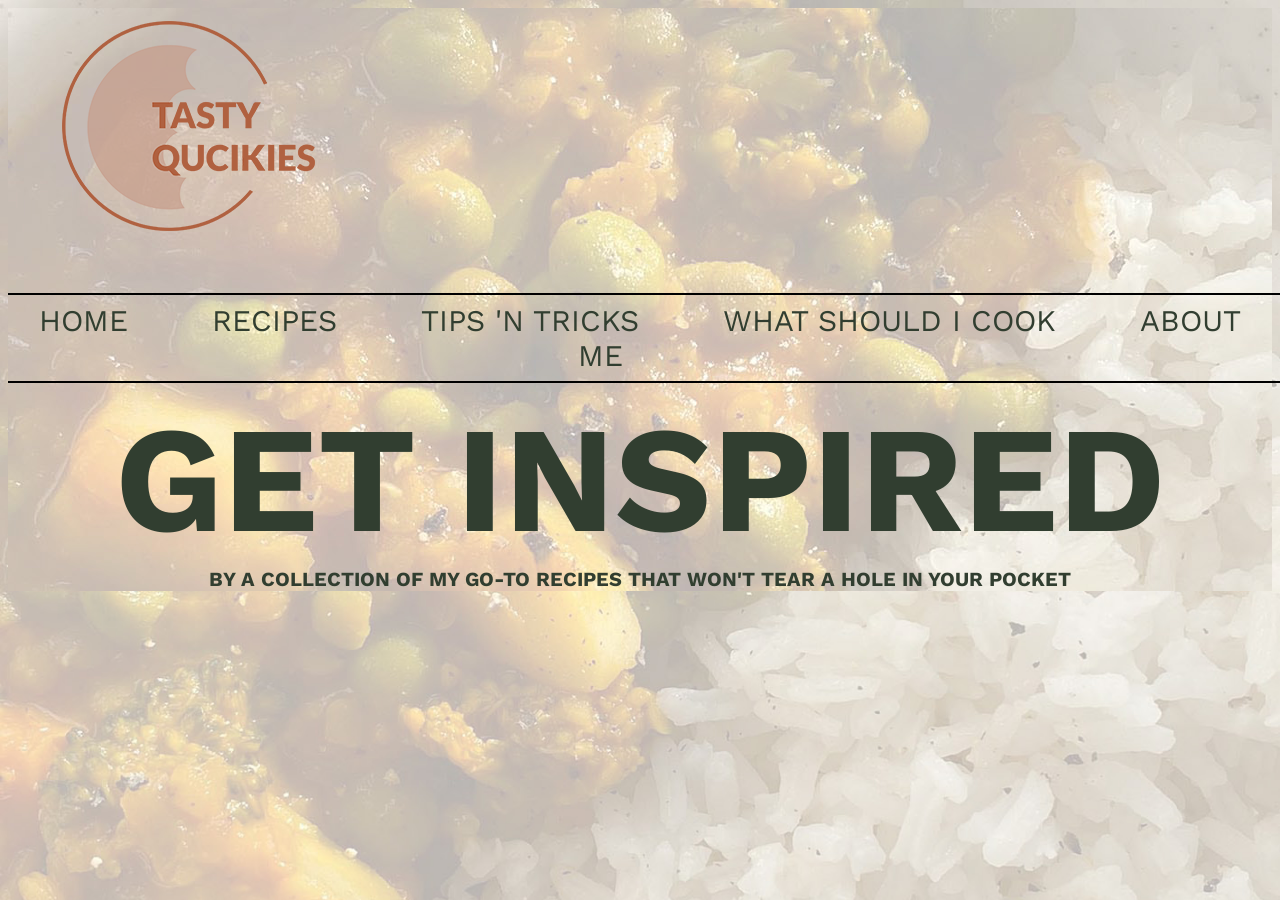
<file: index.html>
<!DOCTYPE html>
<html>

<head>
<title>tasty easy quick recipes for cheap students</title>
<link rel="stylesheet" href="style.css">
</head>

<body>
   
        <div style="background-image: url('./images/lp1.jpg');">
<header>
    <img src="images/logoff.png" alt="logo">
</header>

<nav>
<link href="https://fonts.googleapis.com/css2?family=Work+Sans:wght@600;800;900&display=swap" rel="stylesheet">

<hr color="black" style="width: 1350px">

<header>
  <div>
    <a href="landing-page.html">HOME</a>
    <a href="recipes.html">RECIPES</a>
    <a href="savemoney.html">TIPS 'N TRICKS</a>
    <a href="what should i cook.html">WHAT SHOULD I COOK</a>
    <a href="about me.html">ABOUT ME</a>
</div>

<hr color="black"style="width: 1350px">

</nav>

<h1>
    <link href="https://fonts.googleapis.com/css2?family=Work+Sans:wght@900&display=swap" rel="stylesheet">
    GET INSPIRED
</h1>


<h2>
        <link href="https://fonts.googleapis.com/css2?family=Work+Sans:wght@600;800;900&display=swap" rel="stylesheet">
        BY A COLLECTION OF MY GO-TO RECIPES THAT WON'T TEAR A HOLE IN YOUR POCKET
</h2>


</body>


</html>
</file>
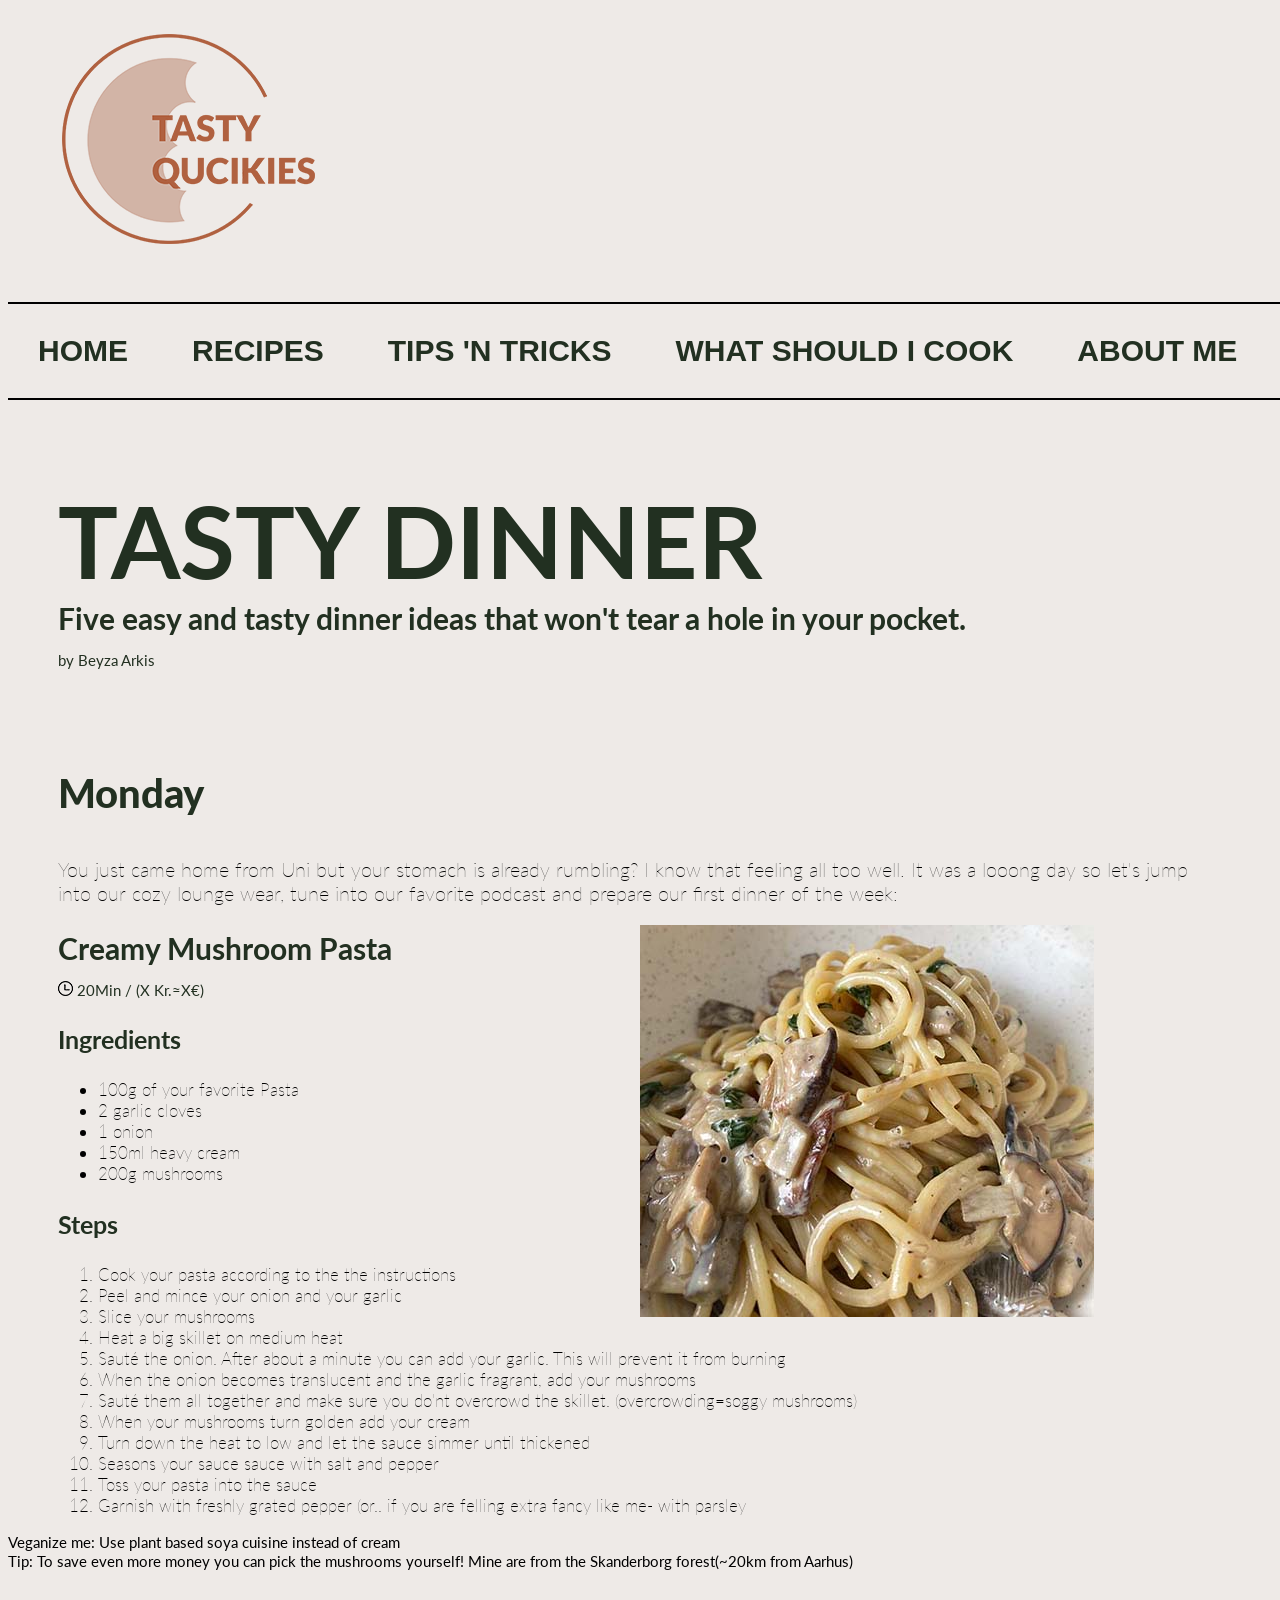
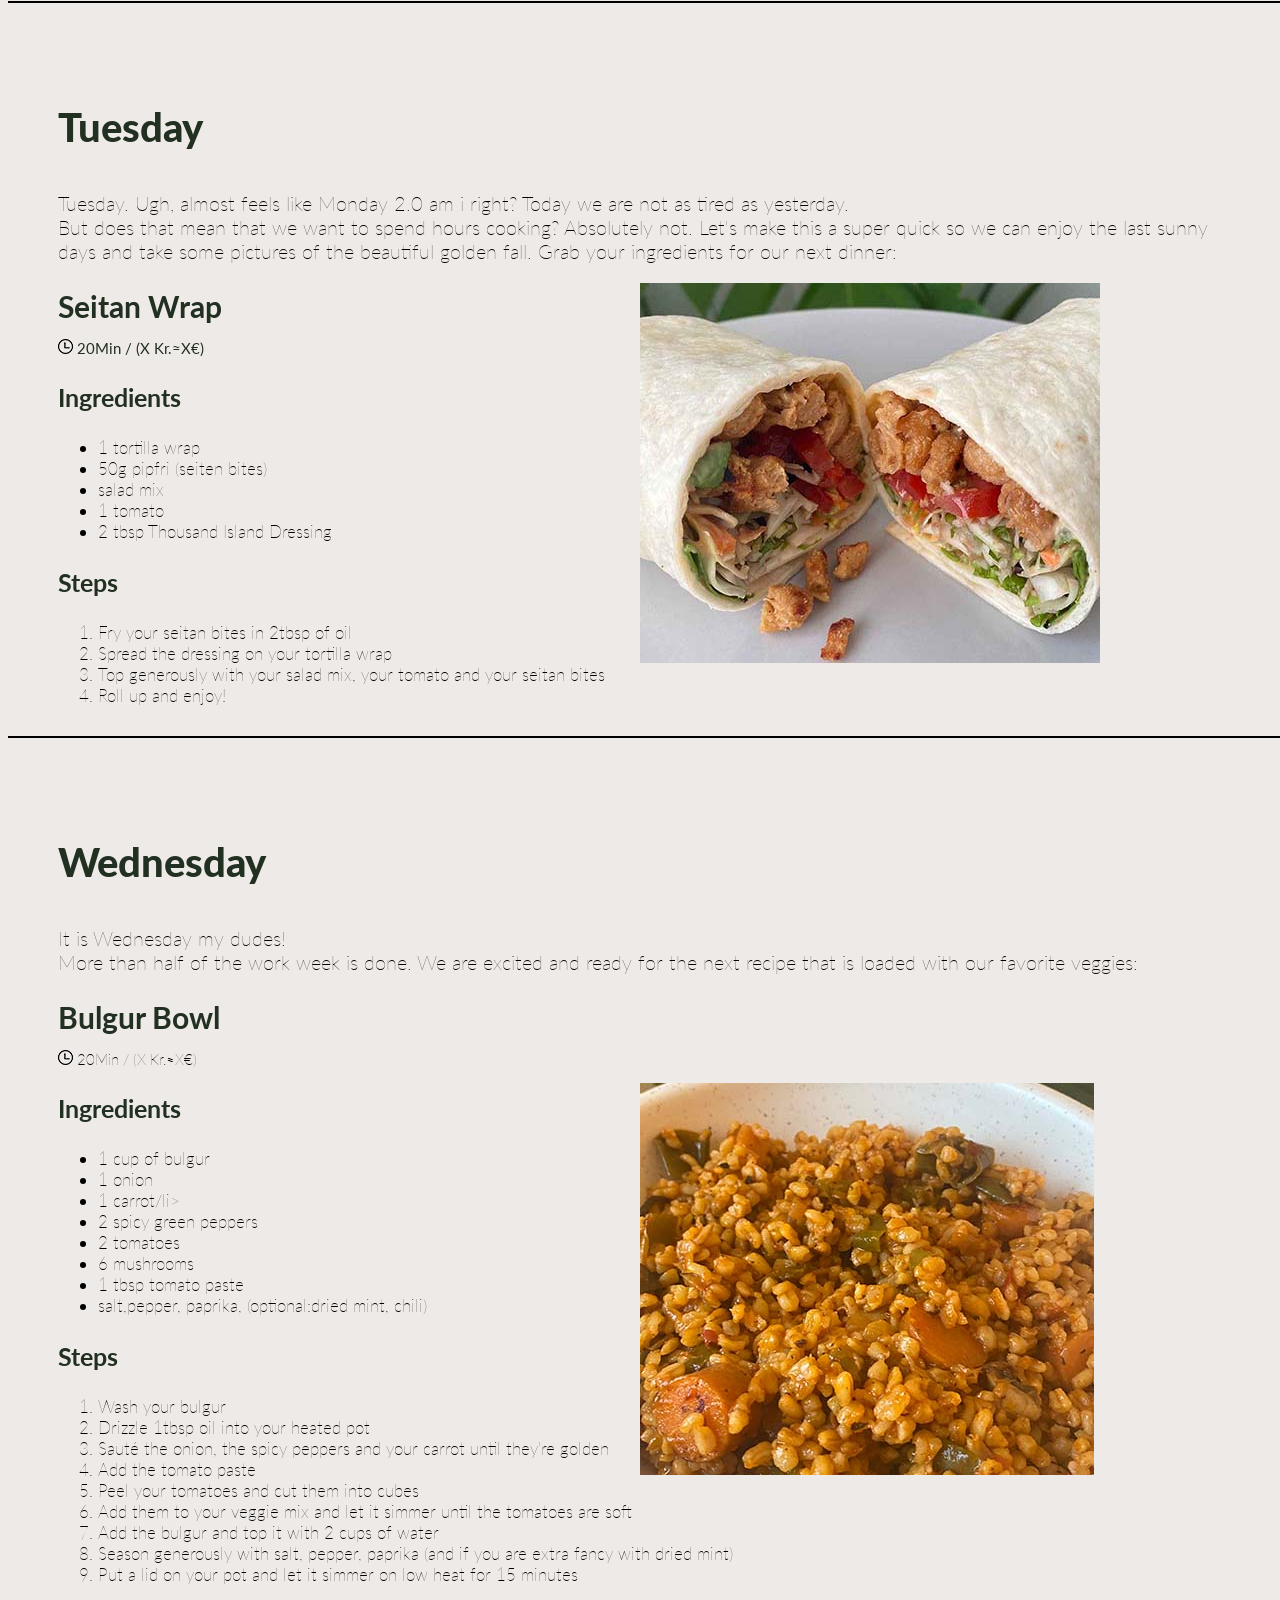
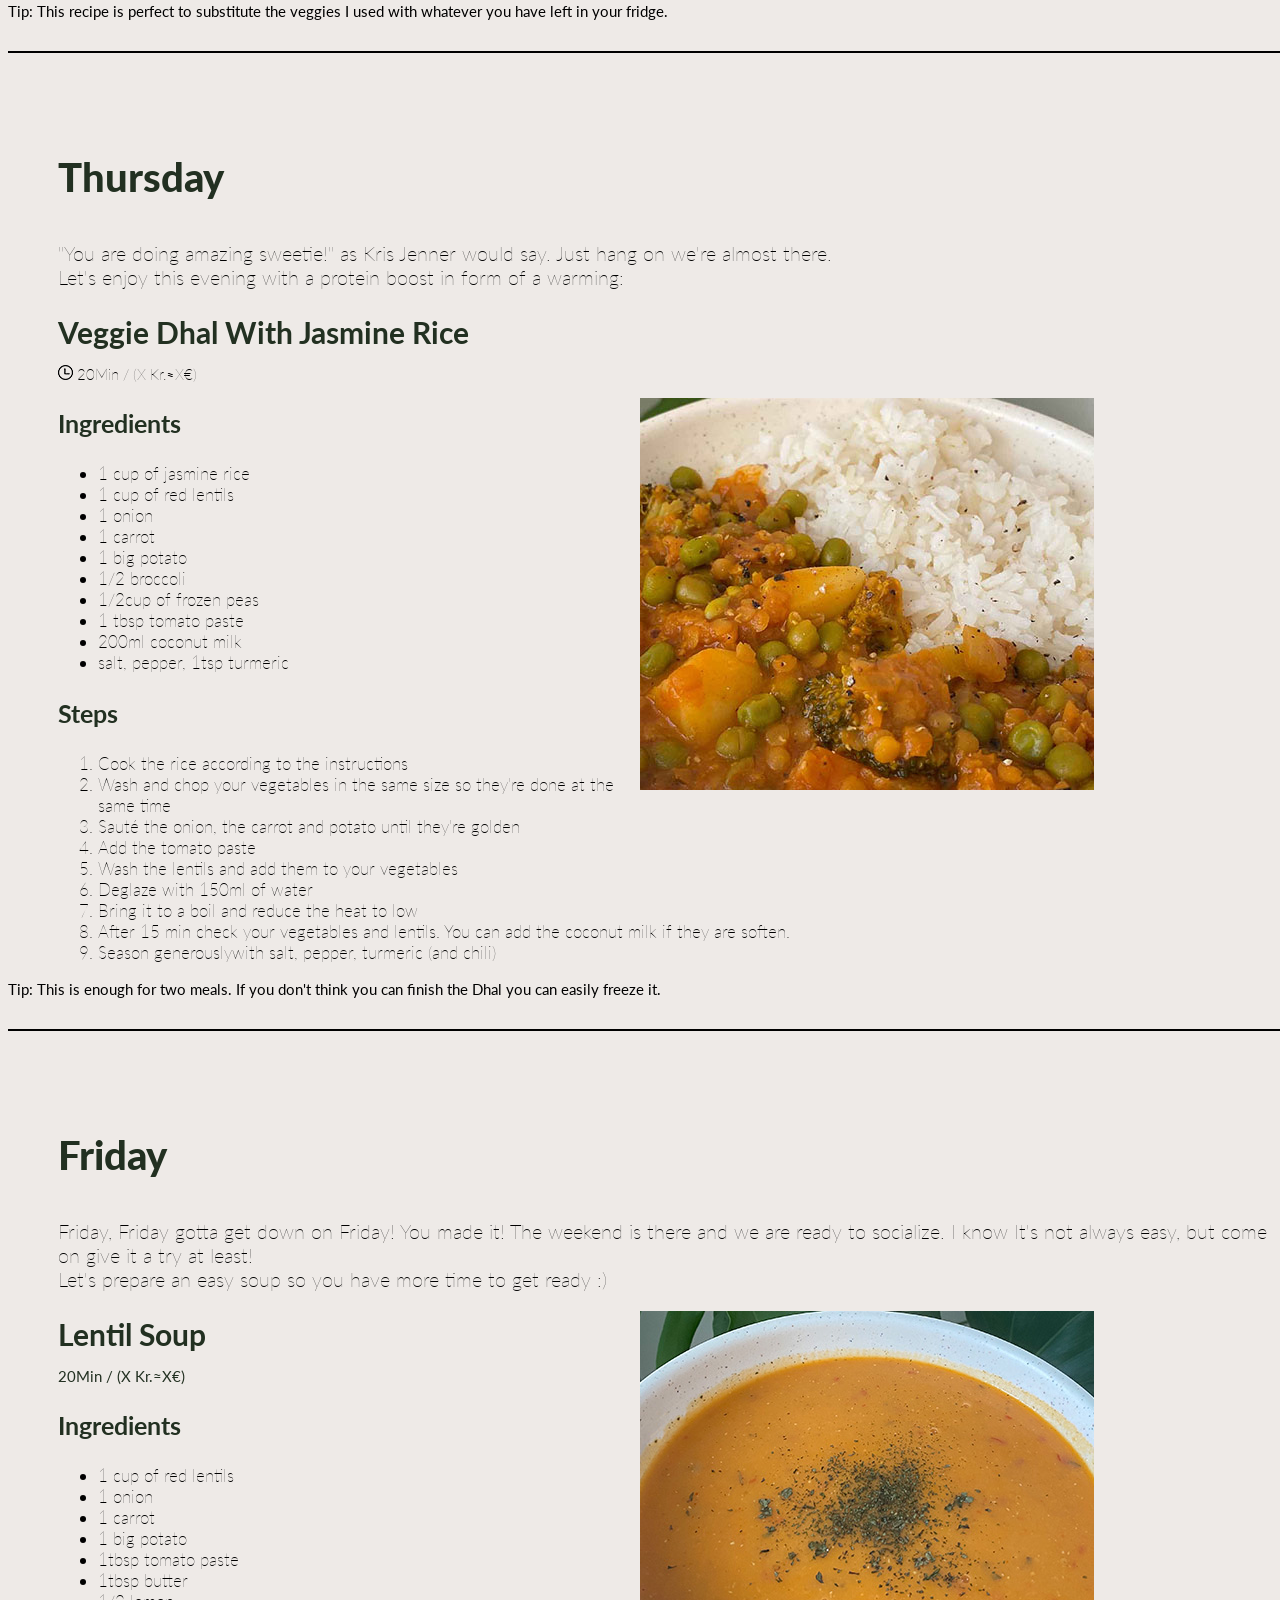
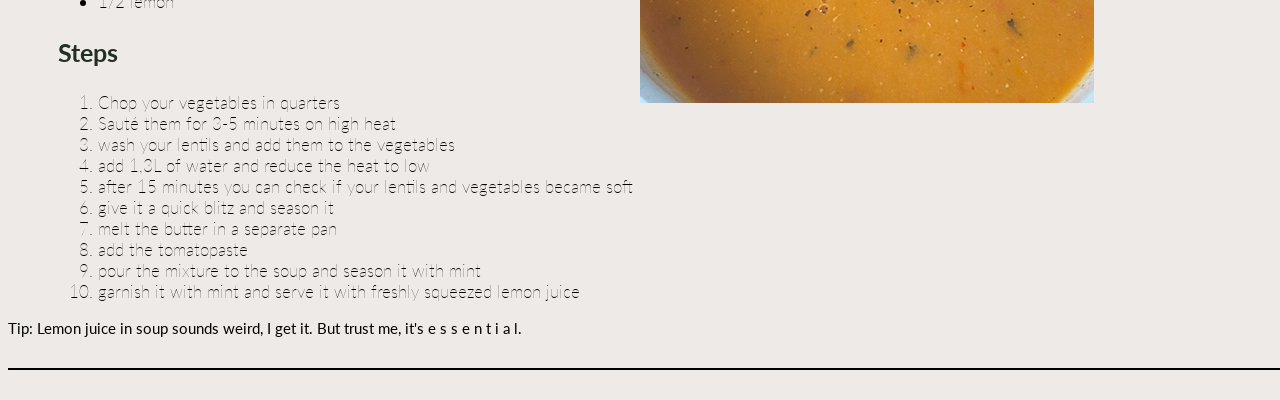
<file: recipes.html>
<!DOCTYPE html>
<html>
<title>tasty easy quick recipes for cheap students </title>
<head>
    <link rel="stylesheet" href="recipe.css">
    <link href="https://fonts.googleapis.com/css2?family=Lato:wght@300;400;700;900&display=swap" rel="stylesheet">
  </head>
<body>

<h1>
    <img src="images/logoff.png" alt="logoff">

</h1>





<nav>

  <hr color="black" style="width: 1350px">
    <div>
      
        <a href="index.html">HOME</a>
        <a href="recipes.html">RECIPES</a>
        <a href="savemoney.html">TIPS 'N TRICKS</a>
        <a href="WHAT SHOULD I COOK">WHAT SHOULD I COOK</a>
        <a href="ABOUT ME">ABOUT ME</a>
       
     </div>

      <hr color="black" style="width: 1350px">

</nav>




<header class="header">TASTY DINNER</header>

<p class="paragraph">Five easy and tasty dinner ideas that won't tear a hole in your pocket.</p>

<p class="p1">by Beyza Arkis</p>

<p class="p2">Monday</p>

<p class="p3">
  You just came home from Uni but your stomach is already rumbling? 
  I know that feeling all too well. 
  It was a looong day so let's jump <br>into our cozy lounge wear, 
  tune into our favorite podcast and prepare
  our first dinner of the week:</br>
</p>

<div id="div2"><img src="images/creamypasta.jpg" alt="pasta"> </div>



<div id="div1">Creamy Mushroom Pasta<p class="p4">



<p class="p5">
<img src="images/clock11.png" alt="clock">
20Min    /   (X Kr.≈X€)
</p>

</div>


<p class="p6">
  Ingredients
<h2>
  <ul>
    <li>100g of your favorite Pasta</li>
    <li>2 garlic cloves</li>
    <li>1 onion</li>
    <li>150ml heavy cream</li>
    <li>200g mushrooms</li>
  </ul>
</h2>

<p class="p6">
  Steps
  <h2>
    <ol>
      <li>Cook your pasta according to the the instructions</li>
      <li>Peel and mince your onion and your garlic</li>
      <li>Slice your mushrooms</li>
      <li>Heat a big skillet on medium heat</li>
      <li>Sauté the onion. After about a minute you can add your garlic. This will prevent it from burning</li>
      <li>When the onion becomes translucent and the garlic fragrant, add your mushrooms</li>
      <li>Sauté them all together and make sure you do'nt overcrowd the skillet. (overcrowding=soggy mushrooms) </li>
      <li>When your mushrooms turn golden add your cream</li>
      <li>Turn down the heat to low and let the sauce simmer until thickened</li>
      <li>Seasons your sauce sauce with salt and pepper</li>
      <li>Toss your pasta into the sauce</li>
      <li>Garnish with freshly grated pepper (or.. if you are felling extra fancy like me- with parsley</li>
    </ol>
  </h2>

  <p7>
  Veganize me: Use plant based soya cuisine instead of cream <br>Tip: To save even more money you can pick
  the mushrooms yourself! Mine are from the Skanderborg forest(~20km from Aarhus)
  </p7>

  <hr color="black" style="width: 1350px">


<p class="p2">Tuesday</p>

<p class="p3">
 Tuesday. Ugh, almost feels like Monday 2.0 am i right? Today we are not as tired as yesterday. 
  <br>But does that mean that we want to spend hours cooking? Absolutely not. 
  Let's make this a super quick 
  so we can enjoy the last sunny </br> days and take some pictures of the beautiful golden fall. Grab your 
  ingredients for our next dinner:
</p>

<div id="div2"><img src="images/wrap.jpg" alt="pasta"> </div>

<div id="div1">Seitan Wrap<p class="p4">


  <p class="p5">
  <img src="images/clock11.png" alt="clock">
  20Min    /   (X Kr.≈X€)
  </p>
  
  </div>

<p class="p6">
  Ingredients

  <h2>
    <ul>
      <li>1 tortilla wrap</li>
      <li>50g pipfri (seiten bites)</li>
      <li>salad mix</li>
      <li>1 tomato</li>
      <li>2 tbsp Thousand Island Dressing</li>
    </ul>
  </h2>

  <p class="p6">
    Steps
    <h2>
      <ol>
        <li>Fry your seitan bites in 2tbsp of oil</li>
        <li>Spread the dressing on your tortilla wrap</li>
        <li>Top generously with your salad mix, your tomato and your seitan bites</li>
        <li>Roll up and enjoy!</li>
      </ol>
    </h2>
  
    <hr color="black" style="width: 1350px">

    <p class="p2">Wednesday</p>

    <p class="p3">
     It is Wednesday my dudes!<br> More than half of the work week is done. We are excited and ready 
     for the next recipe that is loaded with our favorite veggies:</br>
    </p>
    
    <div id="div1">Bulgur Bowl<p class="p4"></p> </div>
      
      <p class="p5">
      <img src="images/clock11.png" alt="clock">
      20Min    /   (X Kr.≈X€)
      </p>
    
    <div id="div2"><img src="images/bulgur.jpg" alt="bulgur"> </div>


<p class="p6">
  Ingredients

  <h2>
    <ul>
      <li>1 cup of bulgur</li>
      <li>1 onion</li>
      <li>1 carrot/li>
      <li>2 spicy green peppers</li>
      <li>2 tomatoes</li>
      <li>6 mushrooms</li>
      <li>1 tbsp tomato paste</li>
      <li>salt,pepper, paprika, (optional:dried mint, chili)</li>
    </ul>
  </h2>

  <p class="p6">
    Steps
    <h2>
      <ol>
        <li>Wash your bulgur</li>
        <li>Drizzle 1tbsp oil into your heated pot</li>
        <li>Sauté the onion, the spicy peppers and your carrot until they're golden </li>
        <li>Add the tomato paste</li>
        <li>Peel your tomatoes and cut them into cubes</li>
        <li>Add them to your veggie mix and let it simmer until the tomatoes are soft</li>
        <li>Add the bulgur and top it with 2 cups of water</li>
        <li>Season generously with salt, pepper, paprika (and if you are extra fancy with dried mint)</li>
        <li>Put a lid on your pot and let it simmer on low heat for 15 minutes</li>

      </ol>
    </h2>

    <p7>
      Tip: This recipe is perfect to substitute the veggies I used with whatever you have left in your fridge.
      </p7>

    <hr color="black" style="width: 1350px">


    <p class="p2">Thursday</p>
    <p class="p3">
      "You are doing amazing sweetie!" as Kris Jenner would say. Just hang on we're almost there. <br>
      Let's 
      enjoy this evening with a protein boost in form of a warming:</br>
     </p>
     
     <div id="div1">Veggie Dhal With Jasmine Rice<p class="p4"></p> </div>
     <p class="p5">
      <img src="images/clock11.png" alt="clock">
      20Min    /   (X Kr.≈X€)
      </p>

      <div id="div2"><img src="images/dhal.jpg" alt="dhal"> </div>

      <p class="p6">
        Ingredients
      
        <h2>
          <ul>
            <li>1 cup of jasmine rice</li>
            <li>1 cup of red lentils</li>
            <li>1 onion</li>
            <li>1 carrot</li>
            <li>1 big potato</li>
            <li>1/2 broccoli</li>
            <li>1/2cup of frozen peas</li>
            <li>1 tbsp tomato paste</li>
            <li>200ml coconut milk</li>
            <li>salt, pepper, 1tsp turmeric</li>
          </ul>
        </h2>

        <p class="p6">
          Steps
          <h2>
            <ol>
              <li>Cook the rice according to the instructions</li>
              <li>Wash and chop your vegetables in the same size so they're done at the same time</li>
              <li>Sauté the onion, the carrot and potato until they're golden </li>
              <li>Add the tomato paste</li>
              <li>Wash the lentils and add them to your vegetables</li>
              <li>Deglaze with 150ml of water</li>
              <li>Bring it to a boil and reduce the heat to low</li>
              <li>After 15 min check your vegetables and lentils. You can add the coconut milk if they are soften.</li>
              <li>Season generouslywith salt, pepper, turmeric (and chili)</li>
      
            </ol>
          </h2>
          <p7>
            Tip: This is enough for two meals. If you don't think you can finish the Dhal you can easily freeze it.
            </p7>

          <hr color="black" style="width: 1350px">

          <p class="p2">Friday</p>
    <p class="p3">
      Friday, Friday gotta get down on Friday! You made it! The weekend is there and we are ready to socialize.
      I know It's not always easy, but come on give it a try at least!<br>
      Let's prepare an easy soup so you have more time to get ready :)</br>
     </p>
     
     <div id="div2"><img src="images/soup.jpg" alt="soup"> </div>

<div id="div1">Lentil Soup<p class="p4">


  <p class="p5">
  20Min    /   (X Kr.≈X€)
  </p>
  
  </div>

<p class="p6">
  Ingredients

  <h2>
    <ul>
      <li>1 cup of red lentils</li>
      <li>1 onion</li>
      <li>1 carrot</li>
      <li>1 big potato</li>
      <li>1tbsp tomato paste</li>
      <li>1tbsp butter</li>
      <li>1/2 lemon</li>
    </ul>
  </h2>

  <p class="p6">
    Steps
    <h2>
      <ol>
        <li>Chop your vegetables in quarters</li>
        <li>Sauté them for 3-5 minutes on high heat</li>
        <li>wash your lentils and add them to the vegetables</li>
        <li>add 1,3L of water and reduce the heat to low</li>
        <li>after 15 minutes you can check if your lentils and vegetables became soft</li>
        <li>give it a quick blitz and season it</li>
        <li>melt the butter in a separate pan</li>
        <li>add the tomatopaste</li>
        <li>pour the mixture to the soup and season it with mint</li>
        <li>garnish it with mint and serve it with freshly squeezed lemon juice</li>
        
      </ol>
    </h2>
    <p7>
      Tip: Lemon juice in soup sounds weird, I get it. But trust me, it's  e s s e n t i a l.
      </p7>
    <hr color="black" style="width: 1350px">



     
</body>
</html>
</file>
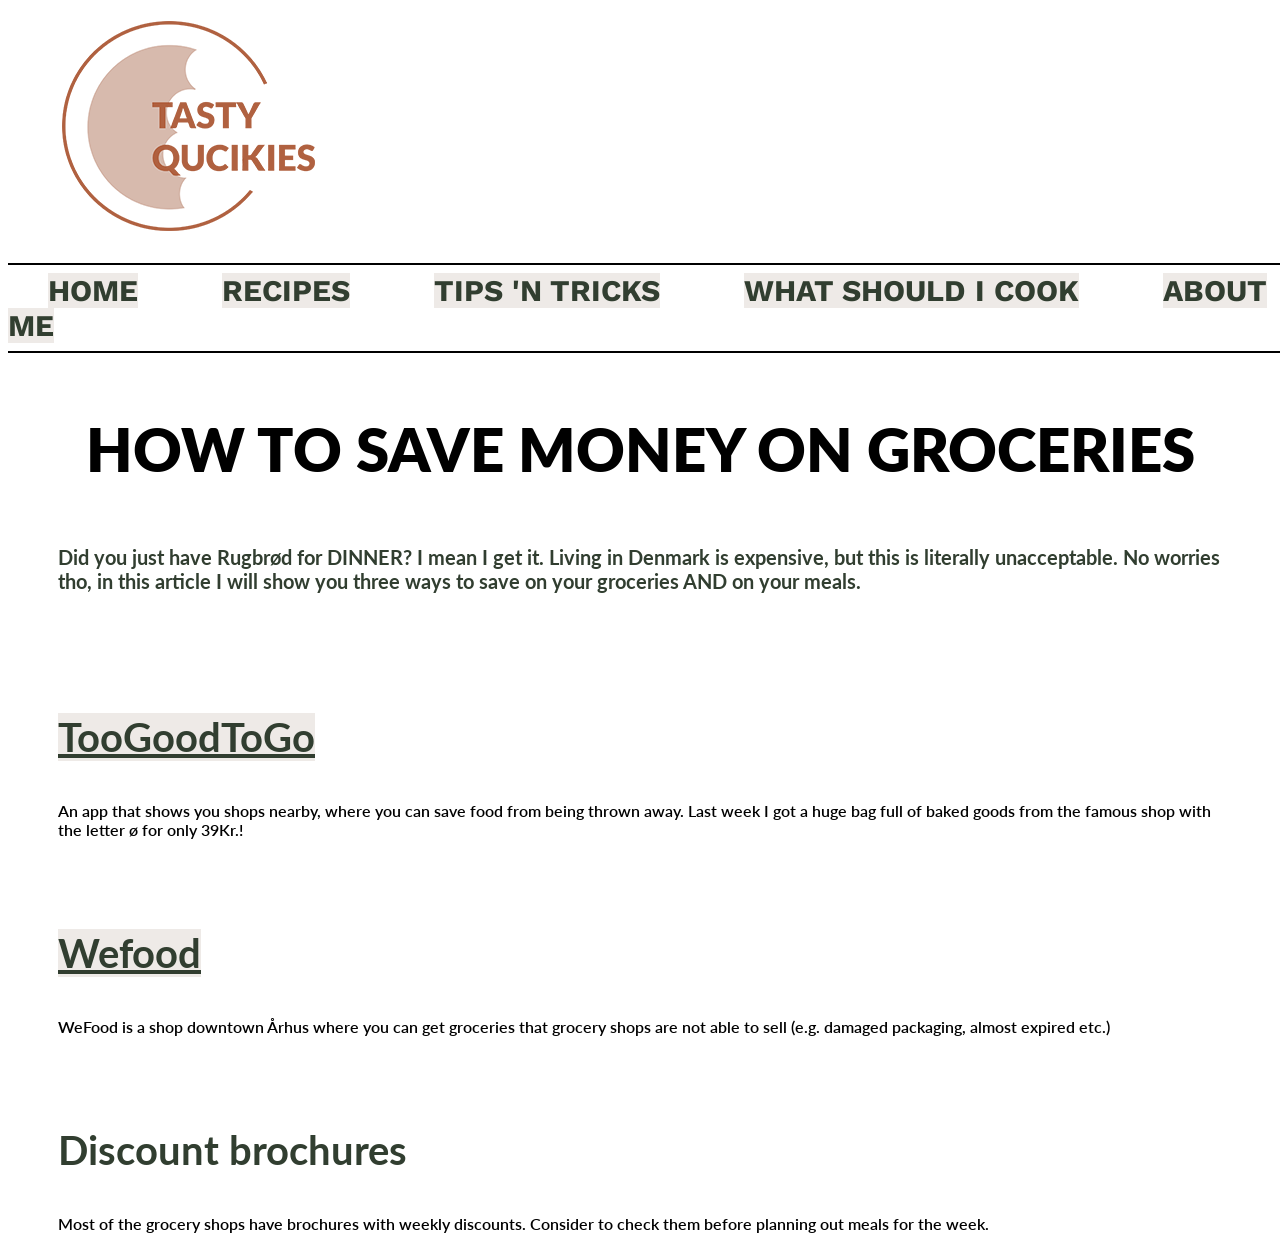
<file: savemoney.html>
<!DOCTYPE html>
<html>

<head>
    <link rel="stylesheet" href="savemoney.css">
<title>tasty easy quick recipes for cheap students</title>
<link href="https://fonts.googleapis.com/css2?family=Lato:wght@100;300;400;700;900&display=swap" rel="stylesheet">
<link href="https://fonts.googleapis.com/css2?family=Work+Sans:wght@100;200;300;400;500;600;700;800;900&display=swap" rel="stylesheet">
</head>

<body>
<header>
    <img src="images/logoff.png" alt="logo">
</header>


    <hr color="black" style="width: 1350px">


<nav>

    <div>
      
        <a href="index.html">HOME</a>
        <a href="recipe.html">RECIPES</a>
        <a href="savemoney.html">TIPS 'N TRICKS</a>
        <a href="WHAT SHOULD I COOK">WHAT SHOULD I COOK</a>
        <a href="ABOUT ME">ABOUT ME</a>
       
     </div>

</nav>
<hr color="black"style="width: 1350px">



<p class="p1">
    HOW TO SAVE MONEY ON GROCERIES
</h1>

<div>
<p class="p2">
Did you just have Rugbrød for DINNER? I mean I get it. Living in Denmark is expensive, but this is literally unacceptable. 
No worries tho, in this article I will show you three ways to save on your groceries AND on your meals.
</p>
</div>

<p class="p3">
    <a href="https://toogoodtogo.dk">TooGoodToGo</a>
</p>
 
<p class="p4">
An app that shows you shops nearby, where you can save food from being thrown away. 
Last week I got a huge bag full of baked goods from the famous shop with the letter ø for only 39Kr.!
</p>

<p class="p3">
    <a href="https://www.noedhjaelp.dk/wefood">Wefood</a> 
</p>

<p class="p4">
    WeFood is a shop downtown Århus where you can get groceries that grocery shops are not able to sell (e.g. damaged packaging, almost expired etc.) 
</p>

<p class="p3">
    Discount brochures
</p>

<p class="p4">

    Most of the grocery shops have brochures with weekly discounts. Consider to check them before planning out meals for the week. 
</p>

</body>
</file>
<file: style.css>
header{
    padding-left: 0px;
}


body {
    background-image: url(images/lp1.jpg);
    background-size: cover;
    background-repeat: no-repeat;
    
}

.div {
    padding-top: 30px;
    width: 100%;
    text-align: center;
}
nav {
    padding-top: 30px;
    width: 100%;
    text-align: center;
}

nav a
{
    font-family: 'Work Sans', sans-serif;
    text-decoration:none;
    color: #313e30;
    font-size: 30px;
    text-align: center;
    margin-right: 80px;  
}

li {
    display:inline;
}

h1 {
    
    font-family: 'Work Sans', sans-serif;
    font-size: 150px;
    text-align: center;
    color: #313e30;
    padding: 0%;
    margin:0%
}

h2 {
    
    font-family: 'work sans', sans-serif;
    text-align: center;
    color: #313e30;
    font-size: 20px;
    padding: 0%;
    margin: 0%;
  
}

p {
    font-size: 20px;
}
</file>
<file: recipe.css>
body {
    background-color: #eeeae7;
  }
  
  h1 {
    text-align: left;
  }

  nav a
{
   font-family: 'Work Sans', sans-serif;
   font-size: 30px;
   color: #223021;
   text-decoration: none;
   font-weight: bold;
   margin-right: 30px;
   margin-left: 30px;
}

hr {
  padding-left: 30px;
  padding-right: 30px;
  margin-top: 30px;
  margin-bottom: 30px;

}

.header {
  color: #223021;
  font-family: 'Lato', sans-serif;
  font-size: 100px;
  text-align: left;
  font-weight:bolder;
  text-indent: 50px;
  padding-top: 50px;
  margin:0%;
  

}
.paragraph {
  color: #223021;
  font-family: 'lato', sans-serif;
  font-size: 30px;
  font-weight: bold;
  margin-top: 0%;
  margin-bottom: 0%;
  text-indent: 50px;
}
  
.p1 {
  color: #223021;
  font-family: 'lato',sans-serif;
  font-size: 15px;
  text-indent: 50px;
  }
  
  .p2 {
    color: #223021;
    margin-top: 100px;
    font-family: 'lato',sans-serif;
    font-size: 40px;
    text-indent: 50px;
    font-weight:900;
    }

    .p3 {
      font-size: 20px;
      font-family: 'lato',sans-serif;
      font-weight:lighter;
      padding-left: 50px;

     
    } 

#div1 {
  color: #223021;
  margin-top: 25px;
  font-size: 30px;
  font-family: 'lato',sans-serif;
  text-indent: 50px;
  font-weight: bold;
}

    #div2 {
      width:50%;
      float: right
      
    }

    .p4 {
      color: #223021;
      text-indent: 50px;
      font-size: 25px;
      font-family: 'lato',sans-serif;
      font-weight:bolder;
      margin: 0px;
      padding: 0px;
    }

      .p5 {
       
        font-family: 'lato', sans-serif;
        font-size: 15px;
        font-weight: lighter;
        text-indent: 50px;
      }
  
  .p6 {
    color: #223021;
    text-indent: 50px;
    font-family: 'lato', sans-serif;
    font-weight: bold;
    font-size: 25px;
   }


   h2 {
    font-size: 17px;
   font-family: 'lato',sans-serif;
   font-weight: lighter;
   margin-left: 50px;
  }

  p7{
    
    font-family: 'lato', sans-serif;
    font-size: 15px;
    font-weight: medium;
    padding-bottom: 40px;
    padding-top: 50px;
  }
</file>
<file: savemoney.css>
body a{
    background-color: #eeeae7;
    color: #313e30;
    

}
header{
    padding-left: 0px;
    
}

nav a
{
font-family: 'Work Sans', sans-serif;
text-decoration: none;
color: #313e30;
margin-right: 40px;
font-size: 30px;
text-align: center;
margin-left: 40px;
font-weight: bolder;
}


li {
    display:inline;
}

.p1 {
    font-size: 60px;
    font-family: 'lato',sans-serif;
   text-align: center;
    font-weight: 800;
}


.p2 {
    font-size: 20px;
    color:#313e30;
    font-family: 'lato' , sans-serif;
    padding-left: 50px;  
    padding-right: 30px; 
    padding-bottom: 30px;
    font-weight: 700;
}

.p3 {
    color:#313e30;
    font-size: 40px;
    font-family: 'lato' , sans-serif;
    font-weight: 700;
    text-decoration: none;
    padding-left: 50px;
    padding-top: 50px;

}

.p4 {
    color:#313e30
    font-size 40px;
    font-family: 'lato',sans-serif;
    padding-left: 50px;
    padding-right: 50px;
    font-weight: 600;
}
</file>
